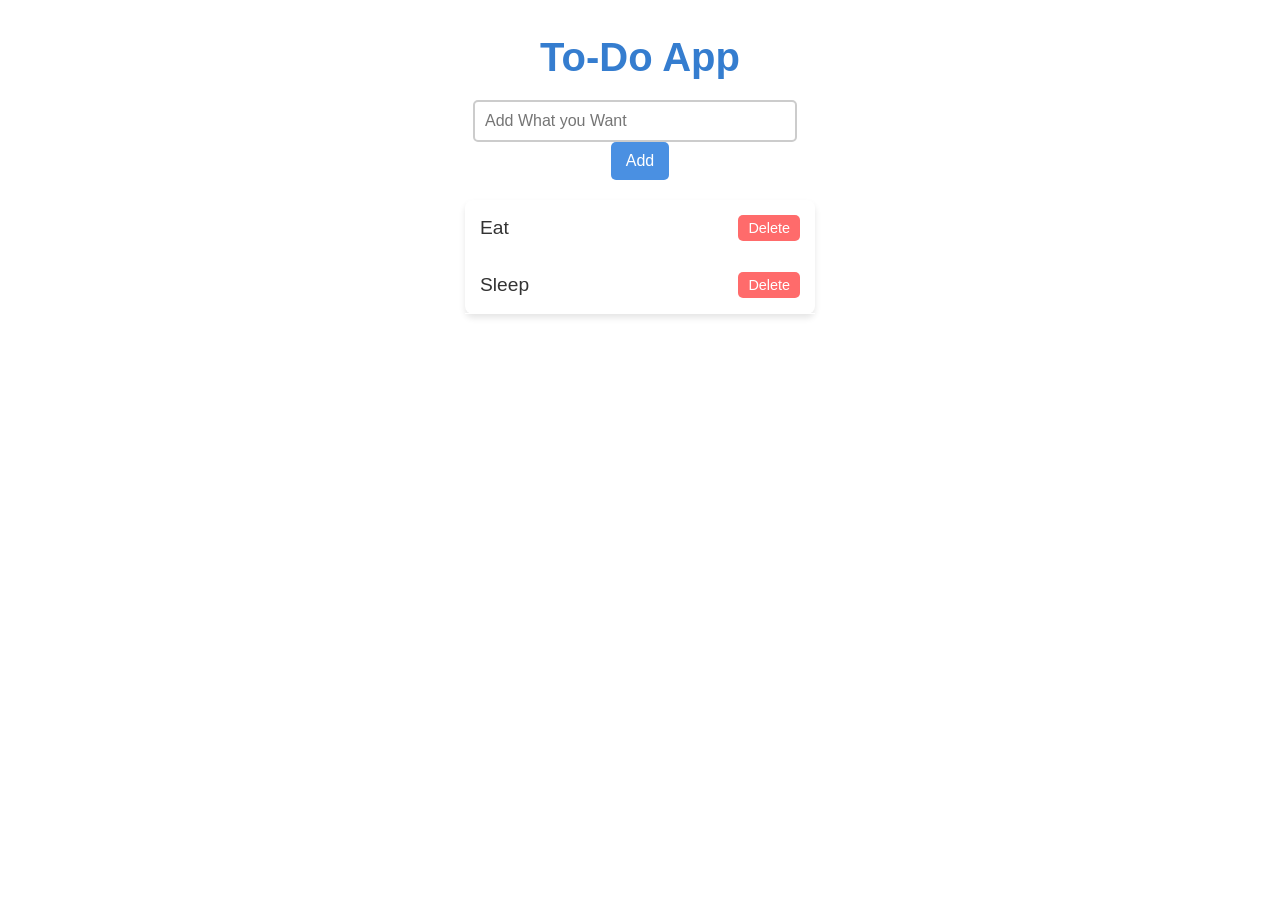
<file: index.html>
<!DOCTYPE html>
<html lang="en">
<head>
    <meta charset="UTF-8">
    <meta name="viewport" content="width=device-width, initial-scale=1.0">
    <title>Document</title>
    <link rel="stylesheet" href="index.css">
</head>
<body>
    <h1>To-Do App</h1>
    <input type="text" placeholder="Add What you Want">
    <button>Add</button>

    <ul>
        <li>Eat<button class="delete">Delete</button></li>
        <li>Sleep<button class="delete">Delete</button></li>
    </ul>


    <script src="index.js"></script>
</body>
</html>
</file>
<file: index.css>
body {
    font-family: 'Arial', sans-serif;
    display: flex;
    flex-direction: column;
    align-items:center;
    min-height: 100vh;
    color: #333;
}

h1 {
    font-size: 2.5rem;
    color: #357dcf;
    margin-bottom: 20px;
}

input[type="text"] {
    width: 300px;
    padding: 10px;
    font-size: 1rem;
    border: 2px solid #ccc;
    border-radius: 5px;
    /* outline: none; */
    margin-right: 10px;
    transition: border-color 0.3s ease-in; 
}

input[type="text"]:focus {
    border-color: #4a90e2;
}

button {
    padding: 10px 15px;
    font-size: 1rem;
    color: white;
    background-color: #4a90e2;
    border: none;
    border-radius: 5px;
    cursor: pointer;
    transition: background-color 0.3s ease;
}

ul {
    list-style: none;
    padding: 0;
    margin: 20px 0;
    width: 350px;
    box-shadow: 0 4px 6px rgba(0, 0, 0, 0.1);
    border-radius: 8px;
    background-color: white;
}

li {
    display: flex;
    justify-content: space-between;
    align-items: center;
    padding: 15px;
    border-bottom: 1px solid white;
    font-size: 1.2rem;
}

/* li:last-child {
    border-bottom: none;
} */

.delete {
    background-color: #ff6b6b;
    color: white;
    border: none;
    border-radius: 5px;
    padding: 5px 10px;
    font-size: 0.9rem;
    cursor: pointer;
    transition: background-color 0.3s ease;
}

.delete:hover {
    background-color: #e63946;
}
</file>
